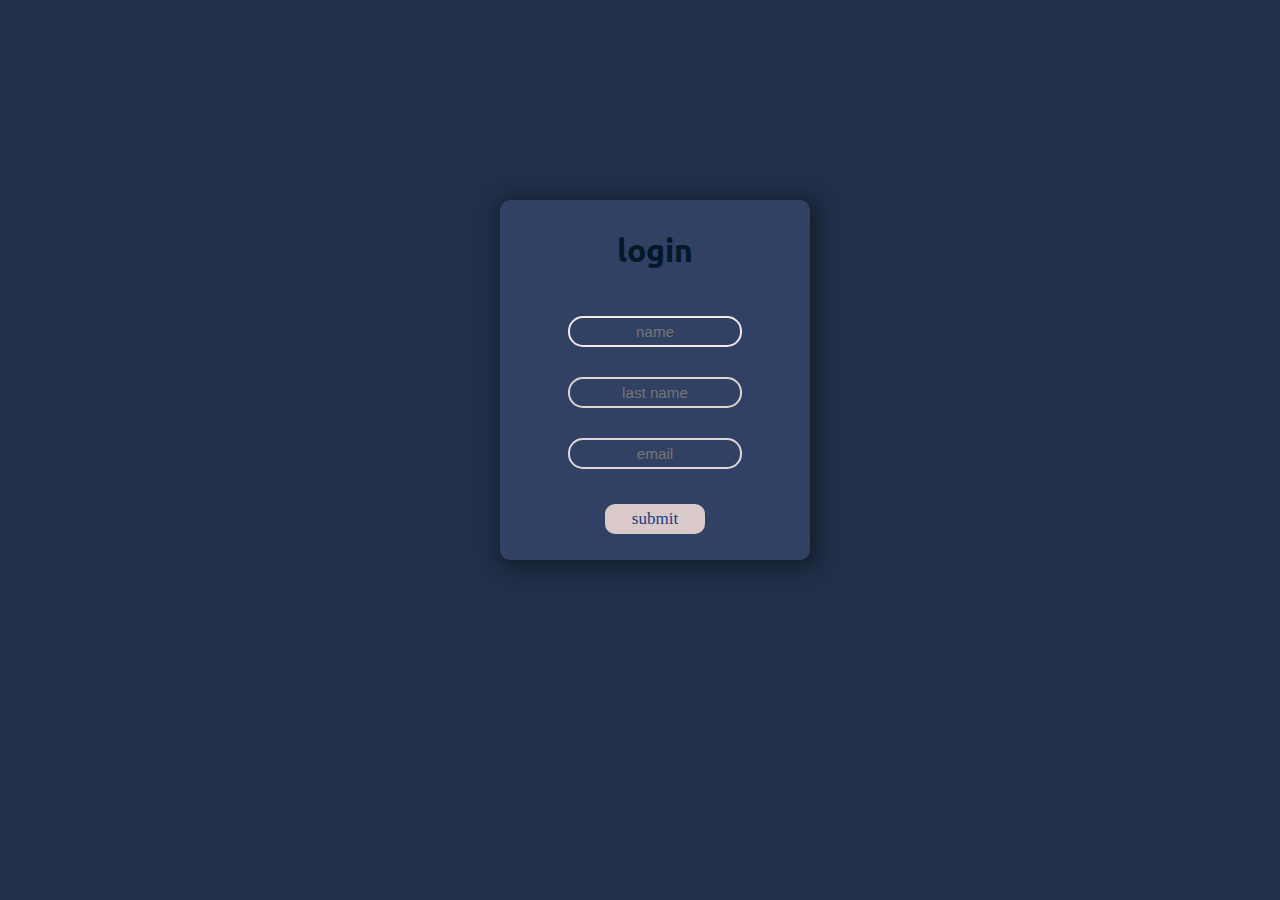
<file: index.html>
<!DOCTYPE html>
<html lang="en">
<head>
    <meta charset="UTF-8">
    <meta http-equiv="X-UA-Compatible" content="IE=edge">
    <meta name="viewport" content="width=device-width, initial-scale=1.0">
    <link rel="stylesheet" href="form.css" class="css">
    <title>forme</title>
</head>
<body>
    <div class="form">
        <h1 class="login">login</h1>

        <div class=" input1">
        <input type="name"  class="inp1" placeholder="name">
        </div>

        <div class=" input2">
            <input type="name" class="inp2" placeholder="last name">
            </div>
            
            <div class="input3">
      <input type="email" class="inp3" placeholder="email">
      </div>
       
      <div class="button">
         <a href="../portfolio/portfolio.html"><button type="submit" class="submit"> submit</button></a>
     </div>

    </div>
  </body>
</html>
</file>
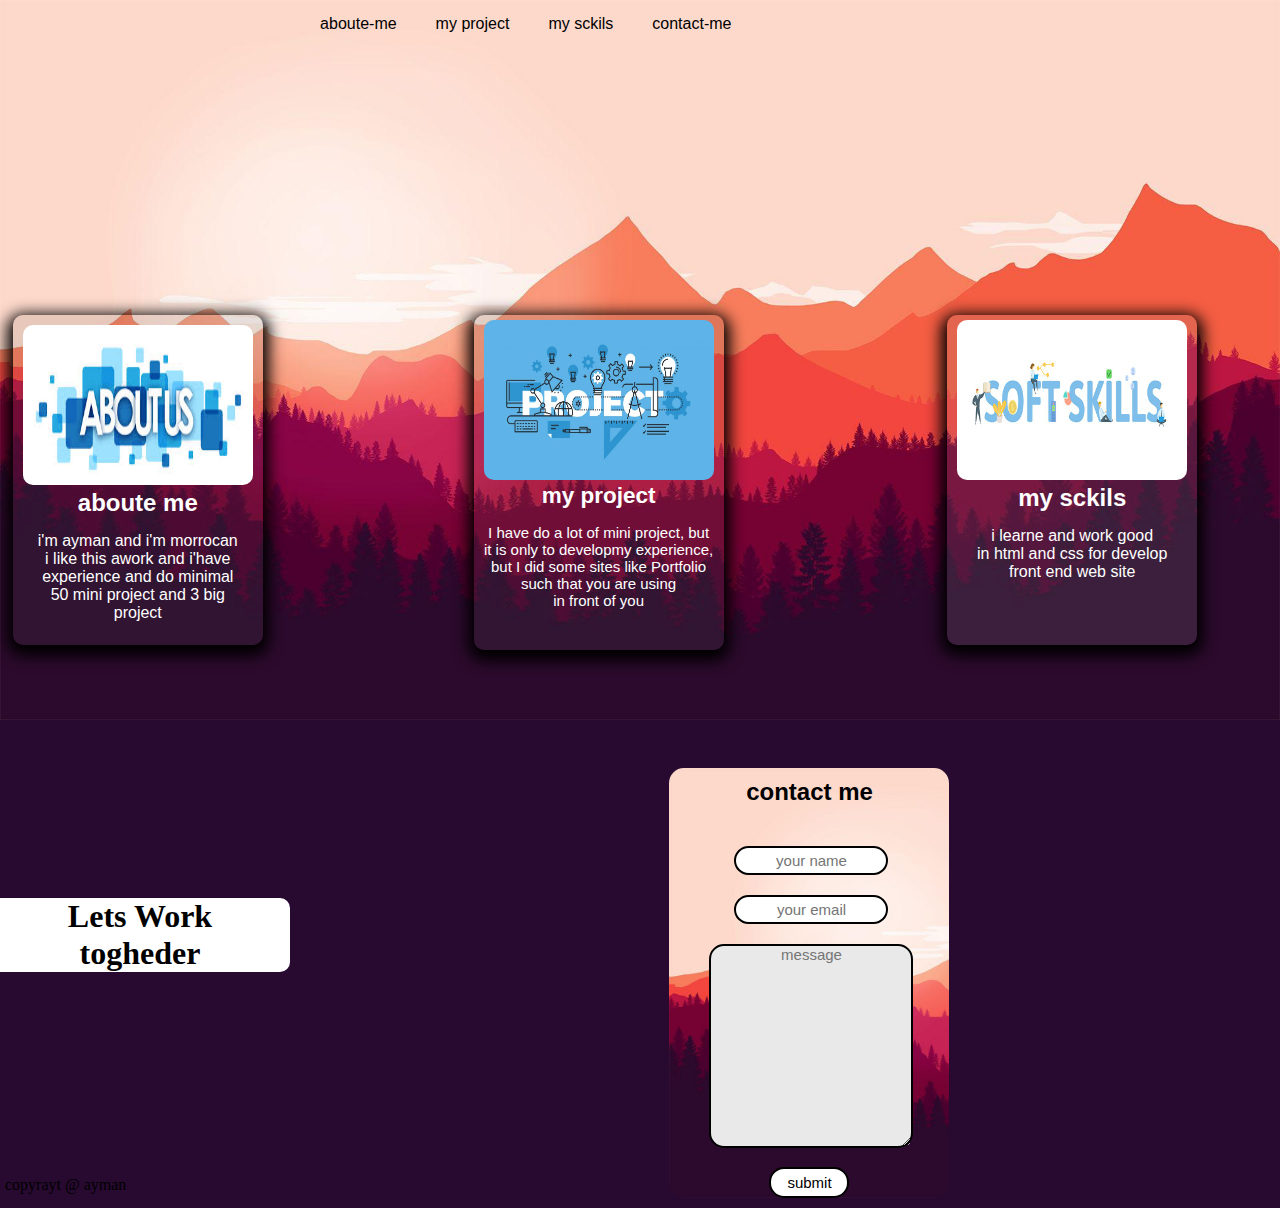
<file: abouteme/index.html>
<!DOCTYPE html>
<html lang="en">
<head>
    <meta charset="UTF-8">
    <meta http-equiv="X-UA-Compatible" content="IE=edge">
    <meta name="viewport" content="width=device-width, initial-scale=1.0">
 <link rel="stylesheet" href="about-style.css">
     <link rel="stylesheet" href="https://use.fontawesome.com/releases/v5.15.4/css/all.css" integrity="sha384-DyZ88mC6Up2uqS4h/KRgHuoeGwBcD4Ng9SiP4dIRy0EXTlnuz47vAwmeGwVChigm" crossorigin="anonymous">

    <title>aboute me</title>
</head>
<body>
    <header >
   <nav class="nav-barr">
       <a href=" #" ><li>aboute-me</li></a>
       <a href=" #"><li>my project</li></a>
       <a href=" #"><li>my sckils</li></a>
        <a href="# "><li>contact-me</li></a>

   </nav> 
</header>

  
   
<body>
    <div class="aboute-me">
        <img src="../image/aboute us.jpg" alt="">
    <h2>aboute me</h2>
    <p> i'm ayman and i'm morrocan 
       <br>  i like this awork and i'have 
       <br> experience and do minimal 
        <br> 50 mini project 
          and 3 big <br> project 
        </p>
   </div>

   <div class="my-project">
       <img src="../image/Project-BG-2005.jpg" alt="">
    <h2>my project</h2>
    <p>I have do a lot of mini project,
         but  <br>it is only to developmy experience, <br>
         but I did some sites like Portfolio <br>
         such that you are using <br> in front of you</p>
   </div>

   

   <div class="my-sckils">
       <img src="../image/sckils.876543.jpg" alt="">
    <h2>my sckils</h2>
    <p> i learne and work good <br>
         in html and css for develop <br>
         front end web site</p>
   </div>
</body>

 <section>
<div class="contact-me">

    <h2 class="contact">contact me</h2>
         <input class="name" type="text" placeholder="your name">
         <input class="email" type="email" placeholder="your email">
         <textarea class="message" name="your mesage " id="message" cols="30" rows="10" placeholder="message"></textarea>
      <br>  <a href=""><button type="submit">submit</button></a> 
</div>
</section>

<div class="par">
    <h1>Lets Work <p>togheder</p></h1>
</div>

<div class="link"> 


    <a href="https://www.instagram.com/"><i class="fab fa-instagram fa-2x"></i></a> <br>
    <a href="https://www.facebook.com/"><i class="fab fa-facebook fa-2x"></i></a> <br>
    <a href="https://www.twitter.com/"><i class="fab fa-twitter fa-2x"></i></a>
    
</div>
<span id="copirayt">copyrayt @ ayman  </span>


</div>
</html>
</file>
<file: form.css>
@import url('https://fonts.googleapis.com/css2?family=Ubuntu:wght@500&display=swap');

*{
    padding: 0;
    margin: 0;
}
 body{
     background-color: rgb(33, 48, 75);
 }
 
.form{
    background-color: rgb(48, 65, 99);
    border-radius: 10px;
    width: 250px;
    position:absolute;
    top: 200px ;
    left: 500px;
    padding: 30px;
    height: 300px;
    align-content: center;
    text-align: center;
    justify-content: center;
    box-shadow: 3px 3px 20px 5px rgb(19, 31, 43);
}

.login{
    color: rgb(1, 25, 41);
    text-align: center;
    font-family: 'Ubuntu', sans-serif;
}

.input1{
    margin-top: 30px;
    padding: 15px;
}

.input2{
    padding: 15px;
}
.input3{
    padding: 15px;
}


.inp1{
   background: none;
   border: none;
  border: 2px solid rgb(245, 231, 231);
  border-radius: 15px;
  font-size:0.95em;
   width: 170px;
   height: 27px;
   text-align: center;
}
.inp2{
    
  width: 170px;
  height: 27px;
  text-align: center;
  border: none;
  border: 2px solid rgb(221, 212, 212);
  border-radius: 15px;
  font-size: 0.95em;
  background: none;
}

.inp3{
  width: 170px;
  height: 27px;
  text-align: center;
  border: none;
  border: 2px solid rgb(223, 215, 215);
  border-radius: 15px;
  font-size: 0.95em;
  background: none;
}
.input1 :hover {
    transition: 0.5s;
     color: rgb(0, 0, 0);
     width: 200px;
     border: 2px solid;
} 
.input2 :hover {
    transition: ;
    transition:0.5s;
    color: rgb(0, 0, 0);
    width: 200px;
    border: 2px solid;
}
.input3 :hover{
    transition: 0.5s;
     color: rgb(0, 0, 0);
     width: 200px;
     border: 2px solid;
}

.button{
    padding-top: 20px;
    align-content: center;
   
}
 
.submit {
    color: rgb(23, 60, 131);
    font-family: 'Bebas Neue', cursive;
    font-size: 17px;
    border: none;
    border-radius: 10px;
    width: 100px;
    height: 30px;
    background-color: rgb(218, 201, 201);
}
.button a{
    color: darkblue;
  
   text-decoration: none;
   font-family:'Ubuntu', sans-serif;
}

@media(max-width:1000px)
{
    .form{
      left:15px;
      margin-top: -70px;
      width:200px;
    }

}
</file>
<file: abouteme/about-style.css>
@import url('https://fonts.googleapis.com/css2?family=Bebas+Neue&display=swap');
*{
 margin: 0;
 padding: 0;
}
body{
background-image: url(../image/wp3268784.jpg);
background-size: cover;
background-repeat: no-repeat;
background-color:rgb(40, 10, 49);
width: max-content;
}
/*******************nav-barr******************/
header{
    
    position: relative;
    left: 65%;
   border-radius: 10px;
    
}

.nav-barr a li {
    position: relative;
    display: inline;
     margin-left: 25px;
     top: 15px;
     color: black;
     font-family: 'Josefin Sans', sans-serif;
     padding: 5px;
    
}
.nav-barr a li:hover{
   border-bottom: 2px solid black; 
}

a{
    text-decoration: none; 
}

/*****image-cart******/
img{
    height: 160px;
    width: 230px;
    border-radius: 10px;
    transition: 0.2s ease-in;
}
img:hover{
    border: 2px solid rgb(49, 49, 49);
   
}


               /******carte******/

/*******************aboute-me**********************/
.aboute-me{
    color: rgb(255, 255, 255);
position: absolute;
top: 35%;
left: 1%;
background-color: rgba(88, 88, 88, 0.13);
box-shadow:0px 5px 15px 6px black ;
height: 310px;
width: 230px;
text-align: center;
padding:10px ;
border-radius:10px ;
font-family:'Ubuntu', sans-serif;
transition: 0.2s ease;
}
.aboute-me:hover{
  font-size: 17px;
}

h2{
    margin-bottom: 15px;
}

/********************my-project*******************/
.my-project{
    color: rgb(255, 255, 255);
  position: absolute; 
  top: 35%;
  left: 37%;
  background-color: rgba(88, 88, 88, 0.151);
box-shadow:0px 5px 15px 6px black ;
  height: 325px;
  width: 240px;
text-align: center;
padding:5px ;
border-radius: 10px;
font-family:'Ubuntu', sans-serif;
font-size: 15px;
transition: 0.2s ease;
}
.my-project:hover{
  font-size: 16px;
}


/********************my-sckils***************/
.my-sckils{
    color: rgb(255, 255, 255);
 position: absolute;
 top: 35%;
 left: 74%;
 background-color: rgba(139, 139, 139, 0.164);
box-shadow:0px 5px 15px 6px black ;
 height: 320px;
 width: 240px;
 text-align: center;
 padding:5px ;
 border-radius: 10px;
 font-family:'Ubuntu', sans-serif;
 transition: 0.2s ease;
}
.my-sckils:hover{
  font-size: 17px;
}

/*****paragraphe*****/
.par{   
     background-color:white;
     background-size: cover;
     background-position: left 55px bottom -25px;
    position: relative;
    top: 450px;
    left: -10px;
    width: 300px;
    text-align: center;
    border-radius:  10px;
    
}

/***********base-barr*************/
section{
    background-image:url(../image/wp3268784.jpg);
    background-size: cover;
    width:280px;
    height:430px;
    position:relative;
    top: 750px;
    margin-left: 150%;
     justify-content: center;
     border-radius:15px ;
     
}

/****forme*****/
.contact-me{
    padding: 10px;
    color: rgb(0, 0, 0);
}
.contact{
    text-align: center;
    font-family:'Ubuntu', sans-serif;
    margin-bottom: 40px;
}
.name{
    text-align: center;
    position: relative;
    margin-bottom: 20px;
    left: 55px;
    
    background-color:rgb(255, 255, 255);
    height: 25px;
    width: 150px;
    border:2px solid black;
    border-radius:15px;
    color: rgb(0, 0, 0);
    font-family:'Ubuntu', sans-serif;
    font-size: 15px;
}

.email{
    text-align: center;
    position: relative;
    margin-bottom: 20px;
    left: 55px;
    background-color:white;
    height: 25px;
    width: 150px;
    border:2px solid black;
    border-radius:15px;
    color: rgb(0, 0, 0);
    font-family:'Ubuntu', sans-serif;
    font-size: 15px;
}
.message{
    text-align: center;
    position: relative;
    left: 30px;
    margin-bottom: 15px;
    height:200px ;
    width: 200px;
    background-color:rgb(233, 233, 233);
    border:2px solid black;
    border-radius:15px;
    color: rgb(0, 0, 0);
    font-family:'Ubuntu', sans-serif;
    font-size: 15px;
}
button{
    position: relative;
    left: 90px;
    background-color:white;
    width: 80px;
    padding: 5px;
    border:2px solid black;
    border-radius:15px;
    font-family:'Ubuntu', sans-serif;
    font-size: 15px;
}
button:hover{
    font-size:16px;
    background-color: rgb(194, 194, 194);
}
/*social-linck*/
.link{
    position: relative;
    margin-left: -18px;
    margin-top:00px;
    top: 550px;
}

i{
    color: rgb(255, 255, 255);
     margin-bottom: 10px;
    margin-left: 25px;
    padding: 10px;
    border-radius: 180px;
    justify-content: center;
    }



.link :hover{
     
     animation: left-to-right 0.5s ease;
    }
    @keyframes left-to-right{
        
        
        100%{
            transform: translate(0%);
        }
        70%{
            transform: translate(25%);
        }
        50%{
            transform: translate(0%);
        }
        30%{
            transform: translate(-25%);
        }
        15%{
            transform: translate(0%);
        }
        0%{
            transform: translate(25%);
        }
    }


    #copirayt{
        position: relative;
        top: 600px;
        padding: 5px;
    }

    /******mediya*****/
    @media (max-width:900px){
        body{
            background-image: url(../image/wp3268784.jpg);
        }
        .nav-barr{
            margin-left: -240px;
        }
       
        .hello{
            top: 150px;
            margin-left: -370px;
        }
            header{
            margin-left: 200px;
            
           } 
           section{
             
            margin-left: 150%; 
           } 
           .my-project{
            position: absolute; 
            top: 35%;
            left: 35%;
            
           }
    
           .my-sckils{
            position: absolute;
            top:35%;
            left: 68%;
           }
    }









    @media (max-width:700px) {
       
        body{
            background-image: url(../image/wp3268784.jpg);
            width: 400px;
        }
       
       header .nav-barr li{
           background-color: rgb(185, 95, 60);
        margin: -3px;
        left: -196px;
        display: ;
        top: 25px;
        width: 80px;
        padding: 5px;
        padding-left: -10px;
       }

       a li{
           right: 10px;
           margin-left: -100px;   
       }
  
  .aboute-me{
        position:relative; 
        top: 110px;
        left: 10%;    
       }
       .my-project{
        position:relative; 
        top: 130px;
        left: 10%;
        
       }

       .my-sckils{
        position: relative; 
        top: 160px;
        left: 10%;
       }
       .par{
        position: relative;
        top: -230px;
        margin-left: 20px;
    }
       section{
        position: relative; 
        top: 380px;
        left: -450px; 
       }
     
      .link{
            position: relative;
            top: 350px;
            display: flex;

      } 
      #copirayt{
        position: relative;
        top: 340px;
      }

      .all{
          position: relative;
          top:80px;
      }
}
</file>
